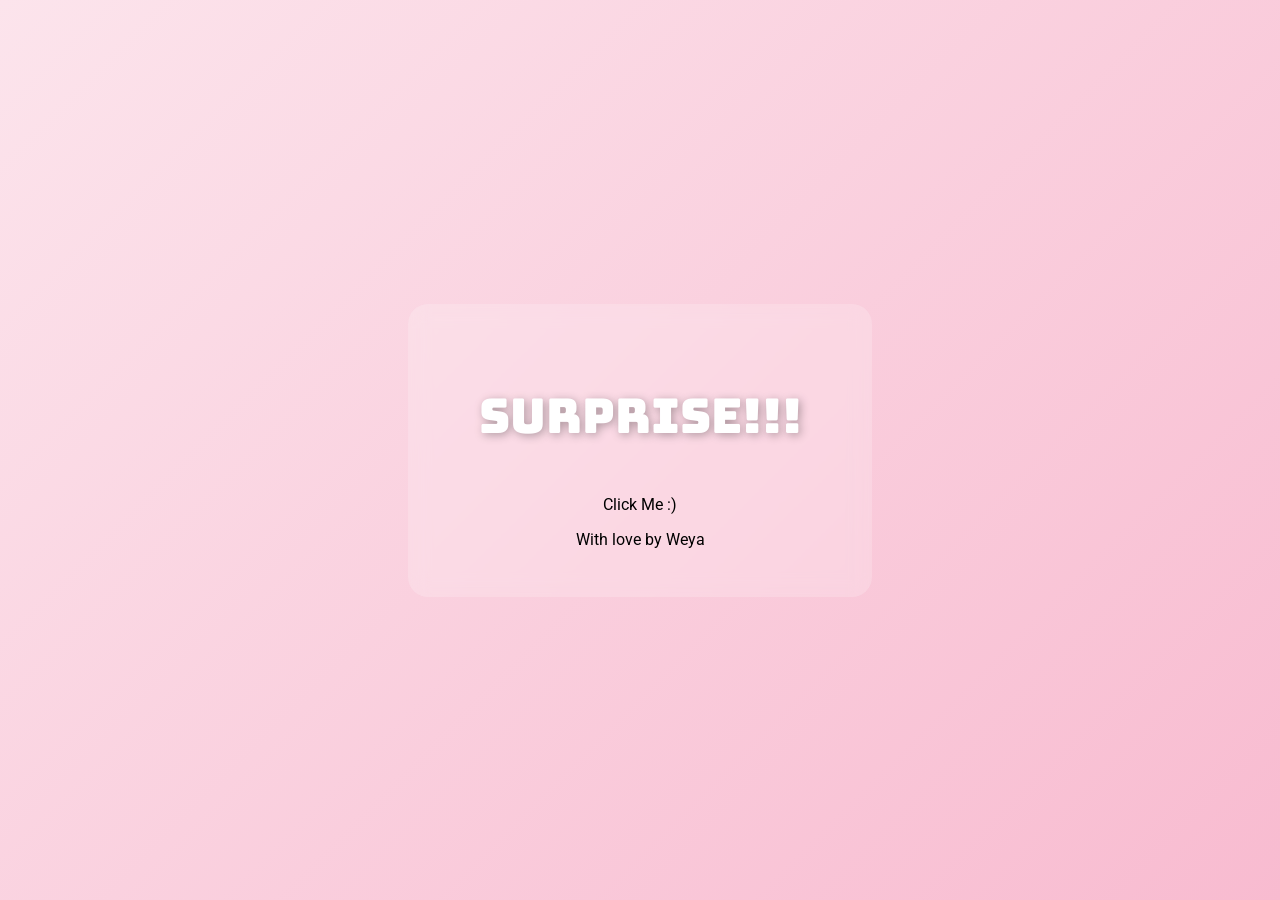
<file: index.html>
<!DOCTYPE html>
<html lang="en">
<head>
    <meta charset="UTF-8">
    <meta name="viewport" content="width=device-width, initial-scale=1.0">
    <title>The Surprise!</title>
    
    <link rel="preconnect" href="https://fonts.googleapis.com">
    <link rel="preconnect" href="https://fonts.gstatic.com" crossorigin>
    <link href="https://fonts.googleapis.com/css2?family=Bungee&family=Playfair+Display:ital,wght@0,400..900;1,400..900&family=Roboto:wght@400;700&display=swap" rel="stylesheet">
    
    <link rel="stylesheet" href="main.css">
</head>
<body>
    <div class="surprise-div-container">
        <div class="surprise-div">
            <p class="surprise-text">Surprise!!!</p>
        </div>
        
        <div class="link-text-div">
            <a href="page1.html" class="link-text">Click Me :&#41;</a>
        </div>

        <p class="signature">With love by Weya</p>
    </div>
</body>
</html>
</file>
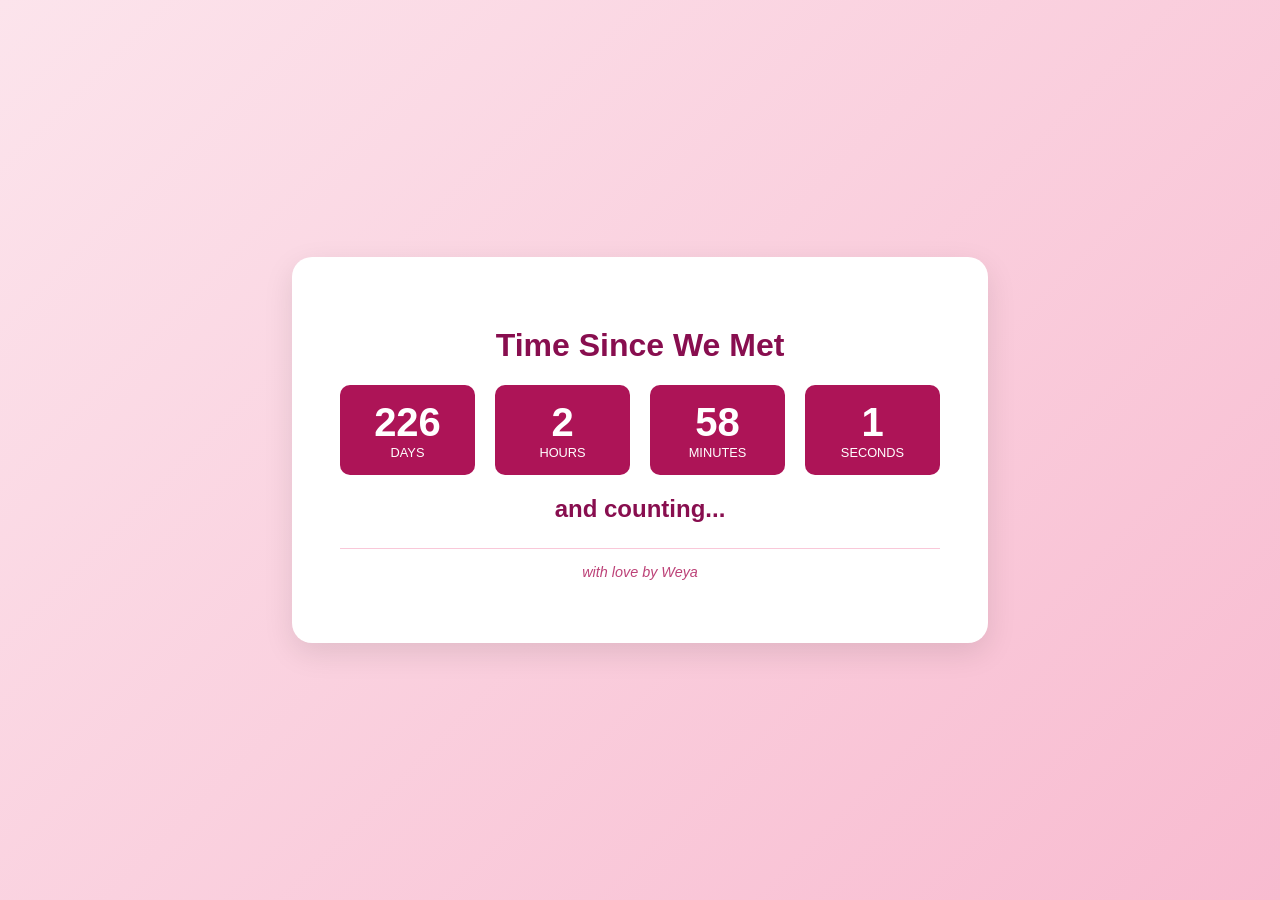
<file: page1.html>
<!DOCTYPE html>
<html lang="en">
<head>
    <meta charset="UTF-8">
    <meta name="viewport" content="width=device-width, initial-scale=1.0">
    <title>Time Since We Met</title>
    <link rel="stylesheet" href="page1.css">
</head>
<body>
<div class="container">
    <h1>Time Since We Met</h1>
    <div id="countdown">
        <div class="time-box">
            <span id="days">00</span>
            <p>Days</p>
        </div>
        <div class="time-box">
            <span id="hours">00</span>
            <p>Hours</p>
        </div>
        <div class="time-box">
            <span id="minutes">00</span>
            <p>Minutes</p>
        </div>
        <div class="time-box">
            <span id="seconds">00</span>
            <p>Seconds</p>
        </div>
    </div>
    <h2 id="message">and counting...</h2>
    <p class="copyright-text">with love by Weya</p>
</div>
    <script src="page1.js"></script>
</body>
</html>
</file>
<file: main.css>
a { color: inherit; text-decoration: none; }

body {
    background-repeat: no-repeat;
    background: linear-gradient(135deg, #fce4ec 0%, #f8bbd0 100%);
    margin: 0;
    display: flex;
    justify-content: center;
    align-items: center;
    min-height: 100vh;
    font-family: 'Roboto', sans-serif;
}

.surprise-div-container {
    text-align: center;
    background: rgba(255, 255, 255, 0.2); /* Semi-transparent background */
    backdrop-filter: blur(10px);        /* Glassmorphism effect */
    padding: 2rem;
    border-radius: 20px;
    width: 80%;
    max-width: 400px;
}

.surprise-text {
    font-family: 'Bungee', cursive;
    font-size: 3rem;
    color: white;
    text-shadow: 2px 2px 10px rgba(0,0,0,0.3);
}

/* Mobile Compatibility */
@media (max-width: 600px) {
    .surprise-text {
        font-size: 2rem; /* Shorter text for small screens */
    }
    
    .surprise-div-container {
        width: 90%;
        padding: 1rem;
    }
}
</file>
<file: page1.css>
/* --- 1. GENERAL STYLES (Laptops and PC) --- */
/* These run first so every device can see them */

body {
    margin: 0;
    font-family: 'Segoe UI', Tahoma, Geneva, Verdana, sans-serif;
    /* This creates the pink background since you don't have an image */
    background: linear-gradient(135deg, #fce4ec 0%, #f8bbd0 100%);
    display: flex;
    justify-content: center;
    align-items: center;
    min-height: 100vh;
    color: #880e4f;
}

.container {
    text-align: center;
    background: white;
    padding: 3rem;
    border-radius: 20px;
    box-shadow: 0 10px 30px rgba(0,0,0,0.1);
    width: 100%;
    max-width: 600px; /* Limits width on PC so it doesn't look too stretched */
}

#countdown {
    display: flex;
    flex-wrap: wrap;
    gap: 20px;
    justify-content: center;
    margin-top: 20px;
}

.time-box {
    background: #ad1457;
    color: white;
    padding: 15px;
    border-radius: 10px;
    min-width: 100px;
    flex: 1; /* Makes boxes equal width */
}

.time-box span {
    font-size: 2.5rem;
    font-weight: bold;
    display: block;
}

.time-box p {
    margin: 0;
    font-size: 0.8rem;
    text-transform: uppercase;
}

.copyright-text {
    margin-top: 25px;
    font-size: 0.9rem;
    font-style: italic;
    color: #ad1457;
    opacity: 0.8;
    border-top: 1px solid #f8bbd0;
    padding-top: 15px;
}

/* --- 2. MOBILE STYLES (Screens smaller than 600px) --- */
/* This section only overrides specific things for phones */

@media (max-width: 600px) {
    .container {
        padding: 1.5rem; 
        width: 90%;      
    }

    .time-box {
        min-width: 70px; /* Smaller boxes for small screens */
        padding: 10px;
    }

    .time-box span {
        font-size: 1.8rem; /* Smaller text so it fits */
    }

    h1 {
        font-size: 1.5rem;
    }
}
</file>
